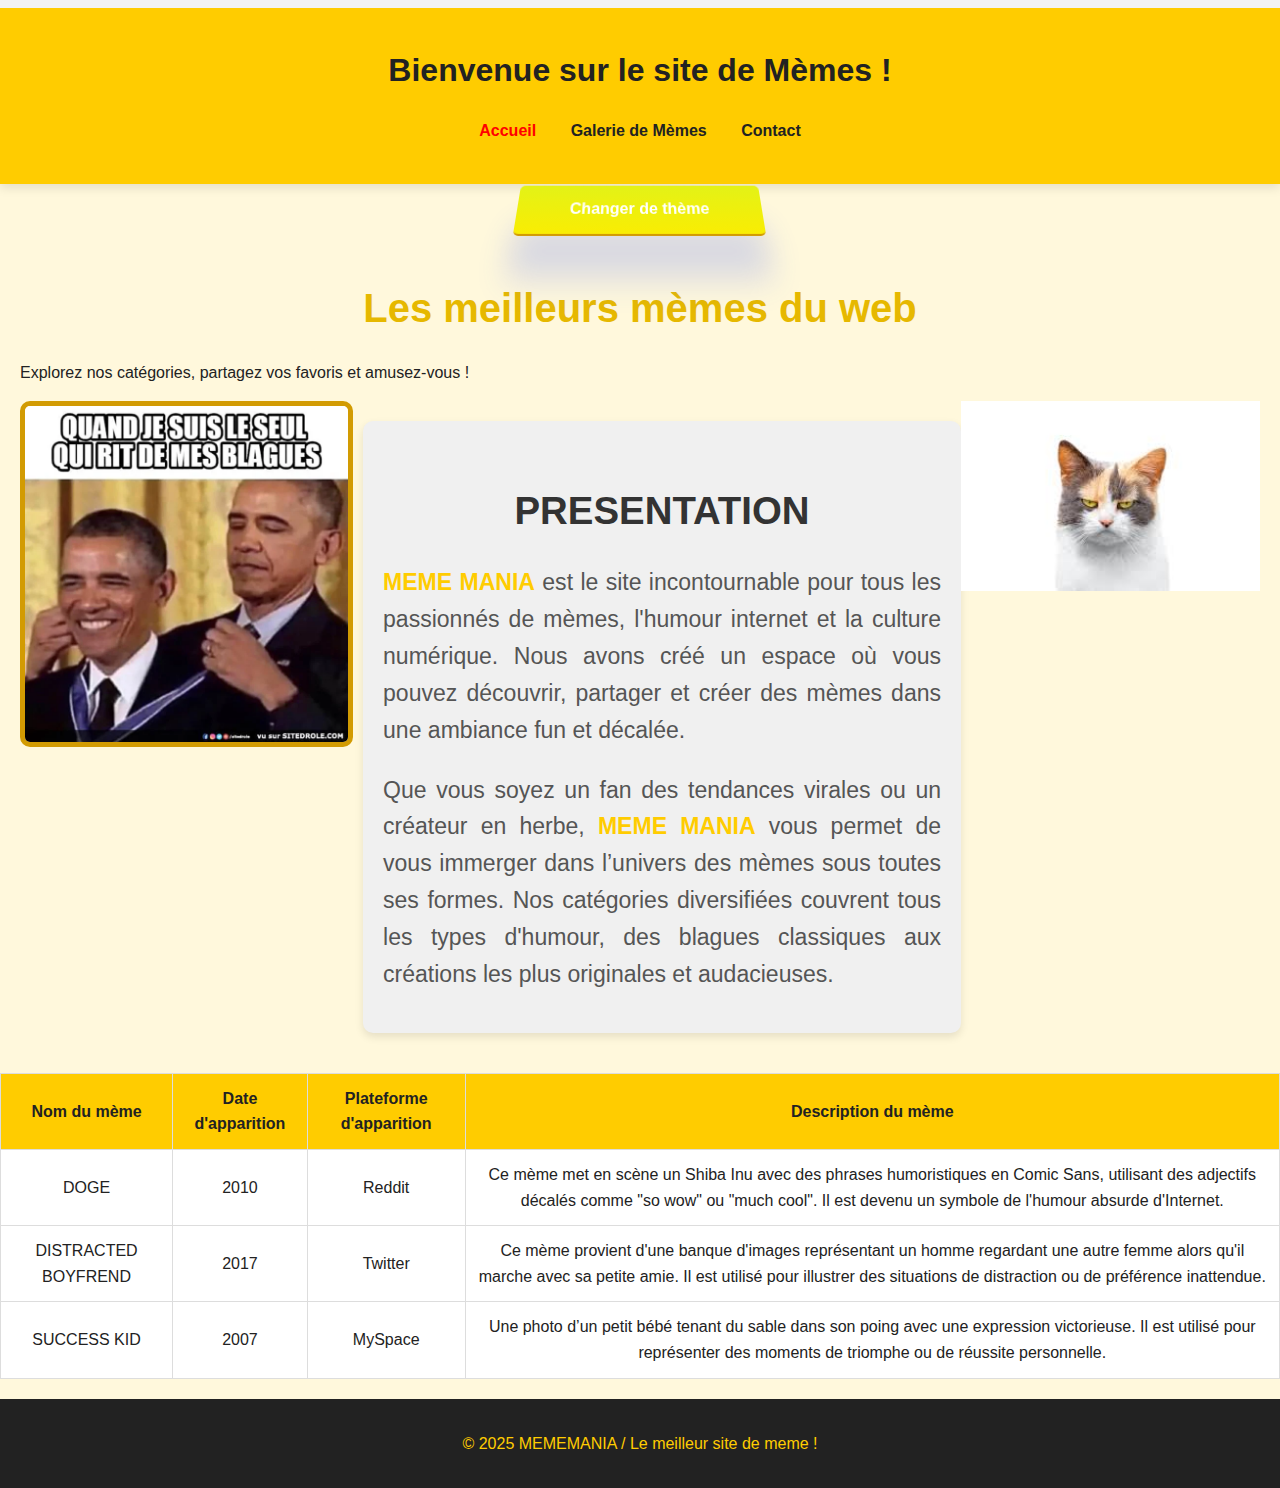
<file: index.html>
<!DOCTYPE html>
<html lang="fr">
<head>
    <meta charset="UTF-8">
    <meta name="viewport" content="width=device-width, initial-scale=1.0">
    <title>MEMEMANIA - Accueil</title>
    <link rel="icon" src="https://www.google.com/url?sa=i&url=https%3A%2F%2Finterlazado.com%2Flas-memes-faces-un-simbolo-de-expresion%2F&psig=AOvVaw2U17g2E2se2DhDFr2nX06d&ust=1741271829217000&source=images&cd=vfe&opi=89978449&ved=0CBQQjRxqFwoTCKiRt6yV84sDFQAAAAAdAAAAABAJ">
    <link rel="stylesheet" href="style.css">
    <script src="script.js" defer></script>

</head>
<body>
    <header> 
        <h1>Bienvenue sur le site de Mèmes !</h1>
        <nav>
            <ul>
                <li><a href="index.html" class="nav-accueil">Accueil</a></li>
                <li><a href="memes.html" >Galerie de Mèmes</a></li>
                <li><a href="contact.html" >Contact</a></li>
            </ul>
        </nav>
    </header>
    <button id="theme-changement">Changer de thème</button>
    <div id="progression-lecture">
        <div id="progression-barre"></div>
    </div>
    <main>
        <h2>Les meilleurs mèmes du web</h2>
        <p>Explorez nos catégories, partagez vos favoris et amusez-vous !</p>
        <div class="contenue">
            <a href="https://fr.memedroid.com/" target="_blank">
                <img id="image1" src="Obama.jpg" alt="Un mème drôle" style="width:100%;max-width:800px;">
            </a>
            <article class="highlighted-article">
                <h3>PRESENTATION</h3>
                <p><span class="highlight">MEME MANIA</span> est le site incontournable pour tous les passionnés de mèmes, l'humour internet et la culture numérique. Nous avons créé un espace où vous pouvez découvrir, partager et créer des mèmes dans une ambiance fun et décalée.</p>
                <p>Que vous soyez un fan des tendances virales ou un créateur en herbe, <span class="highlight">MEME MANIA</span> vous permet de vous immerger dans l’univers des mèmes sous toutes ses formes. Nos catégories diversifiées couvrent tous les types d'humour, des blagues classiques aux créations les plus originales et audacieuses.</p>
            </article>
        <img id="image" src="[data-uri]" alt="Meme chat" style="width:50%;max-width:600px;">
    </main>
    <aside>
        <table>
            <thead>
                <tr>
                    <th>Nom du mème</th>
                    <th>Date d'apparition</th>
                    <th>Plateforme d'apparition</th>
                    <th>Description du mème</th>
                </tr>
            </thead>
            <tbody>
                <tr>
                    <td>DOGE</td>
                    <td>2010</td>
                    <td>Reddit</td>
                    <td>Ce mème met en scène un Shiba Inu avec des phrases humoristiques en Comic Sans, utilisant des adjectifs décalés comme "so wow" ou "much cool". Il est devenu un symbole de l'humour absurde d'Internet.</td>
                </tr>
                <tr>
                    <td>DISTRACTED BOYFREND</td>
                    <td>2017</td>
                    <td>Twitter</td>
                    <td> Ce mème provient d'une banque d'images représentant un homme regardant une autre femme alors qu'il marche avec sa petite amie. Il est utilisé pour illustrer des situations de distraction ou de préférence inattendue.</td>
                </tr>
                <tr>
                    <td>SUCCESS KID</td>
                    <td>2007</td>
                    <td>MySpace</td>
                    <td>Une photo d’un petit bébé tenant du sable dans son poing avec une expression victorieuse. Il est utilisé pour représenter des moments de triomphe ou de réussite personnelle.</td>
                </tr>
            </tbody>
        </table>
    </aside>
    <footer>
        <p>&copy; 2025 MEMEMANIA / Le meilleur site de meme !</p>
    </footer>
</body>
</html>
</file>
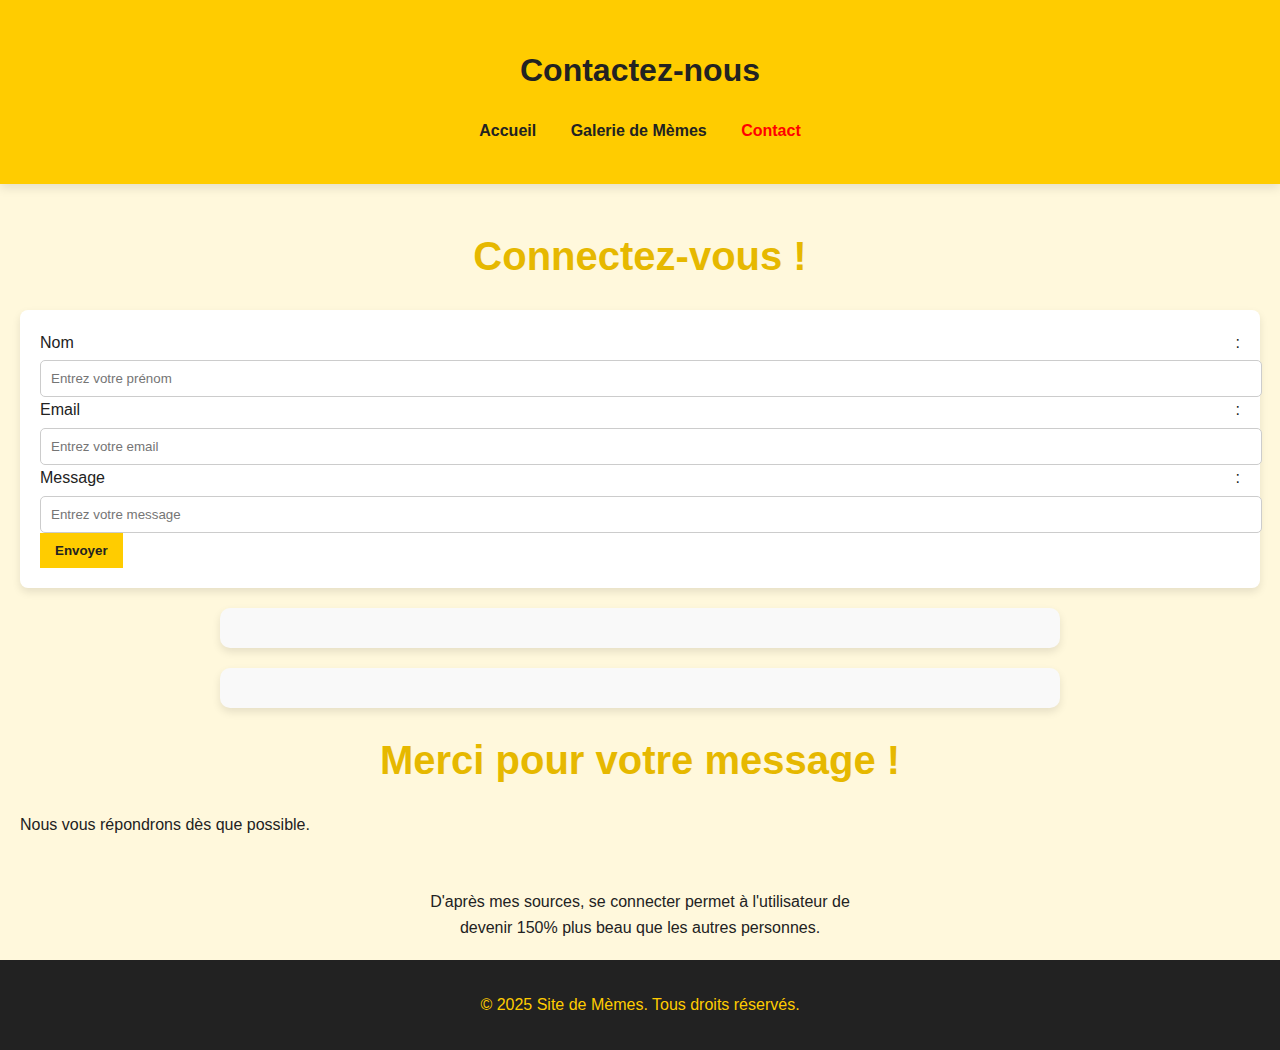
<file: contact.html>
<!DOCTYPE html>
<html lang="fr">
<head>
    <meta charset="UTF-8">
    <meta name="viewport" content="width=device-width, initial-scale=1.0">
    <title>Contact</title>
    <link rel="stylesheet" href="style.css">
</head>
<body>

    <header>
        <h1>Contactez-nous</h1>
        <nav>
            <ul>
                <li><a href="index.html" >Accueil</a></li>
                <li><a href="memes.html" >Galerie de Mèmes</a></li>
                <li> <a href="contact.html" class="nav-accueil">Contact</a></li>
            </ul>
        </nav>
    </header>
    
    <main>
        <h2>Connectez-vous !</h2>
        <h5 id="bonjour"></h5>
        <form id="form_contact">
            <label for="name">Nom :</label>
            <input type="text" id="name" placeholder="Entrez votre prénom" size="30" maxlength="50" />

            <label for="email">Email :</label>
            <input type="email" id="email" placeholder="Entrez votre email" size="30" maxlength="70" />


            <label for="message">Message :</label>
            <input type="text" id="massage" placeholder="Entrez votre message" size="100" maxlength="110" />


            
            <button type="button" value="Valider" id="envoiPrenom"onClick="entreePrenom();">Envoyer</button>
        </form>
        <from id="quizze">
            <P>voici un peutit quizze</P>
            <p class="question">Quel mème représente une grenouille verte souvent utilisée sur internet ? :
                <label for="q1r1">
                  <input type="radio" name="q1" value="r1" id="q1r1" />
                  Crazy Frog
                </label>
                <label for="q1r2">
                  <input type="radio" name="q1" value="r2" id="q1r2" />
                  Pepe the Frog
                </label>
                <label for="q1r3">
                  <input type="radio" name="q1" value="r3" id="q1r3" />
                  Kermit the Frog
                </label>
            </p>
            <p class="question"> D où vient le mème "Is this a pigeon ?"                                  :  
                <label for="q2r1">
                  <input type="radio" name="q2" value="r1" id="q2r1" />
                  D un vieux jeu vidéo oublié
                </label>
                <label for="q2r2">
                  <input type="radio" name="q2" value="r2" id="q2r2" />
                  D un anime japonais des années 90
                </label>
                <label for="q2r3">
                  <input type="radio" name="q2" value="r3" id="q2r3" />
                  D un film de science-fiction des années 80
                </label>
              </p>
            <p class="question">Quel mème est basé sur une image d un homme regardant une autre femme alors qu il est en couple ? :
                <label for="q3r1">
                  <input type="radio" name="q3" value="r1" id="q3r1" />
                  "Distracted Boyfriend"
                </label>
                <label for="q3r2">
                  <input type="radio" name="q3" value="r2" id="q3r2" />
                  "Overly Attached Girlfriend"
                </label>
                <label for="q3r3">
                  <input type="radio" name="q3" value="r3" id="q3r3" />
                  "Success Kid" 
                </label>
            </p>
            <p class="question">Quelle phrase est souvent associée au mème "Hide the Pain Harold" ? :
                <label for="q4r1">
                  <input type="radio" name="q4" value="r1" id="q4r1" />
                  "When Monday hits you too hard"
                </label>
                <label for="q4r2">
                  <input type="radio" name="q4" value="r2" id="q4r2" />
                  "Stay positive, even when you're dying inside" 
                </label>
                <label for="q4r3">
                  <input type="radio" name="q4" value="r3" id="q4r3" />
                  "I love my job, I swear"
                </label>
            </p>
              
            <p class="question">Quel est le nom du chien emblématique du mème "Doge" ? :
                <label for="q5r1">
                  <input type="radio" name="q5" value="r1" id="q5r1" />
                  Golden Retrieve
                </label>
                <label for="q5r2">
                  <input type="radio" name="q5" value="r2" id="q5r2" />
                  Corgi
                </label>
                <label for="q5r3">
                  <input type="radio" name="q5" value="r3" id="q5r3" />
                  Shiba Inu
                </label>
            </p>
            <input type="button" value="VALIDER" id="valider" onClick="calculePoints();"/>

        </from>
        <article id="correction">

        </article>
        <article id="appreciation">

        </article>
        
        
        <section id="confirmation">
            <h2>Merci pour votre message !</h2>
            <p>Nous vous répondrons dès que possible.</p>
            

        </section>
        
    </main>
    <section>
        <p>D'après mes sources, se connecter permet à l'utilisateur de 
            <br/>devenir 150% plus beau que les autres personnes.
        </p>
    </section>

    <footer>
        <p>&copy; 2025 Site de Mèmes. Tous droits réservés.</p>
    </footer>

    <script src="script.js"></script>
</body>
</html>
</file>
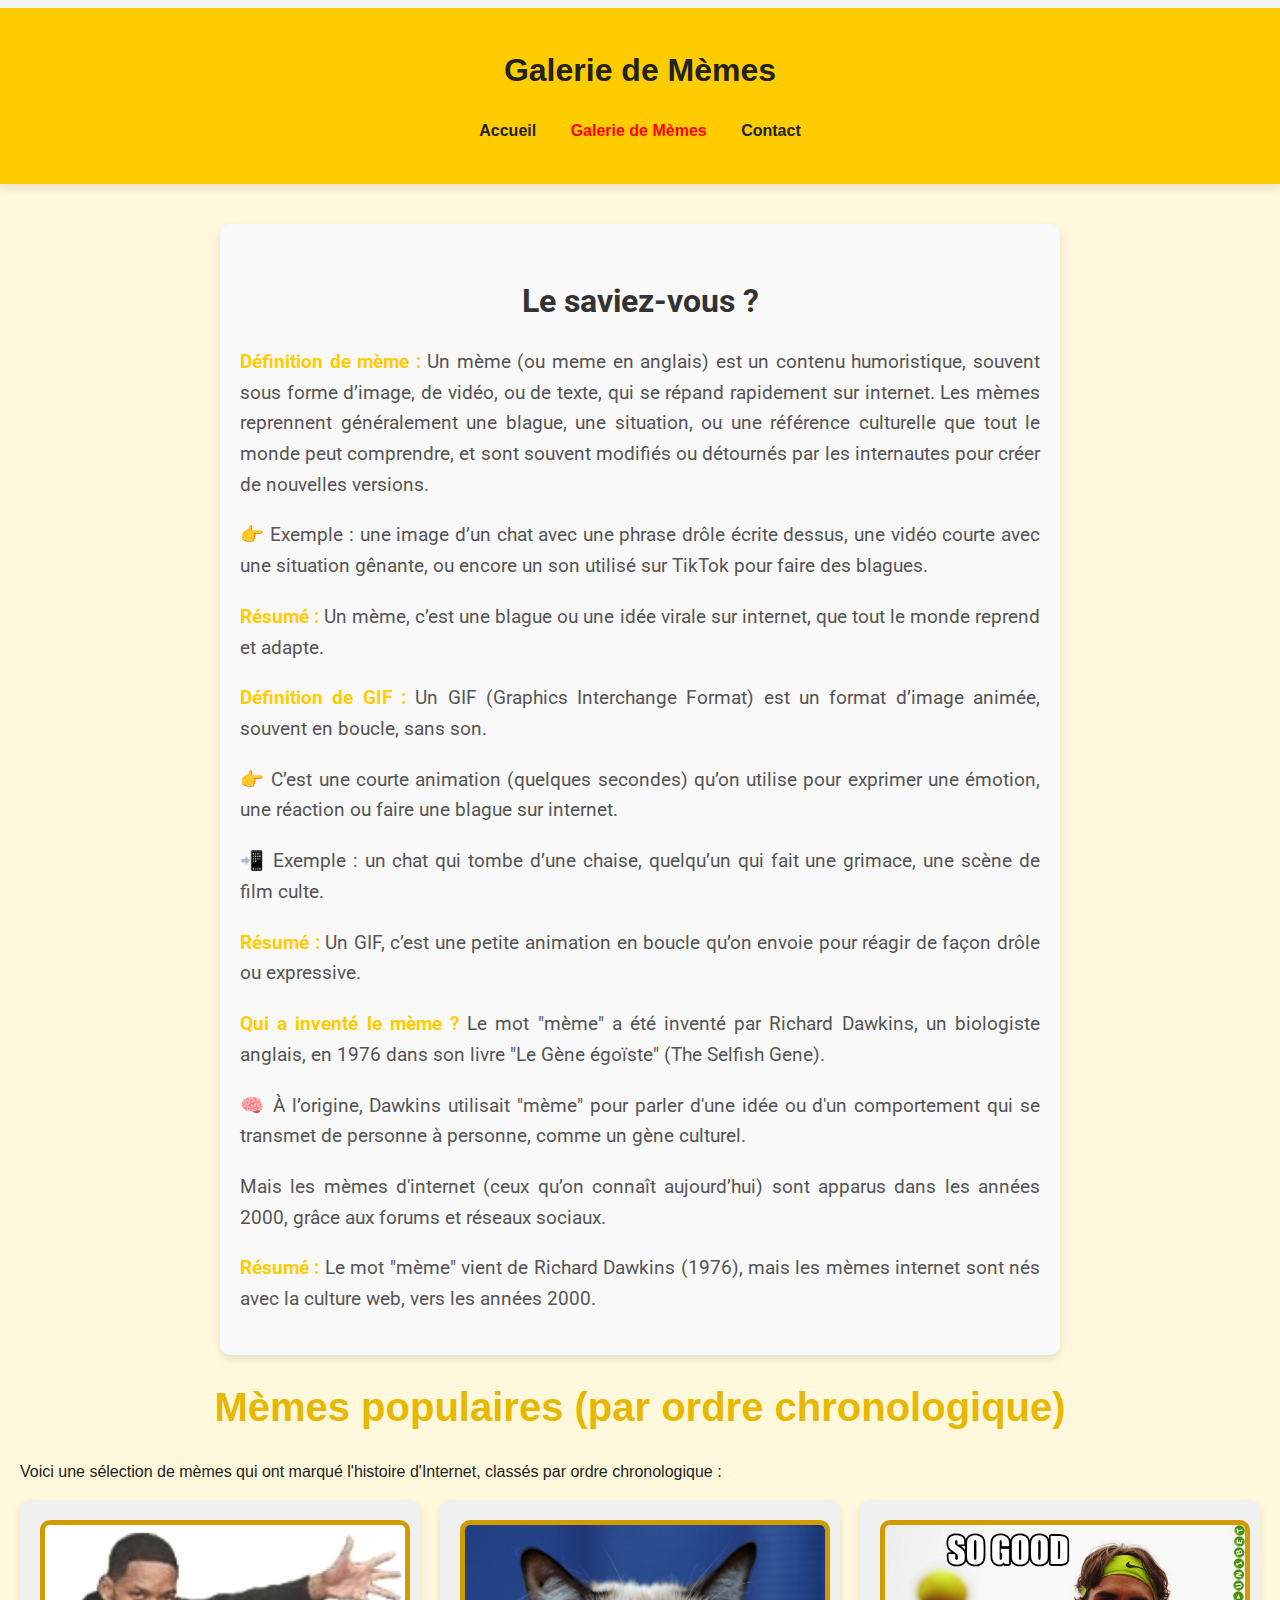
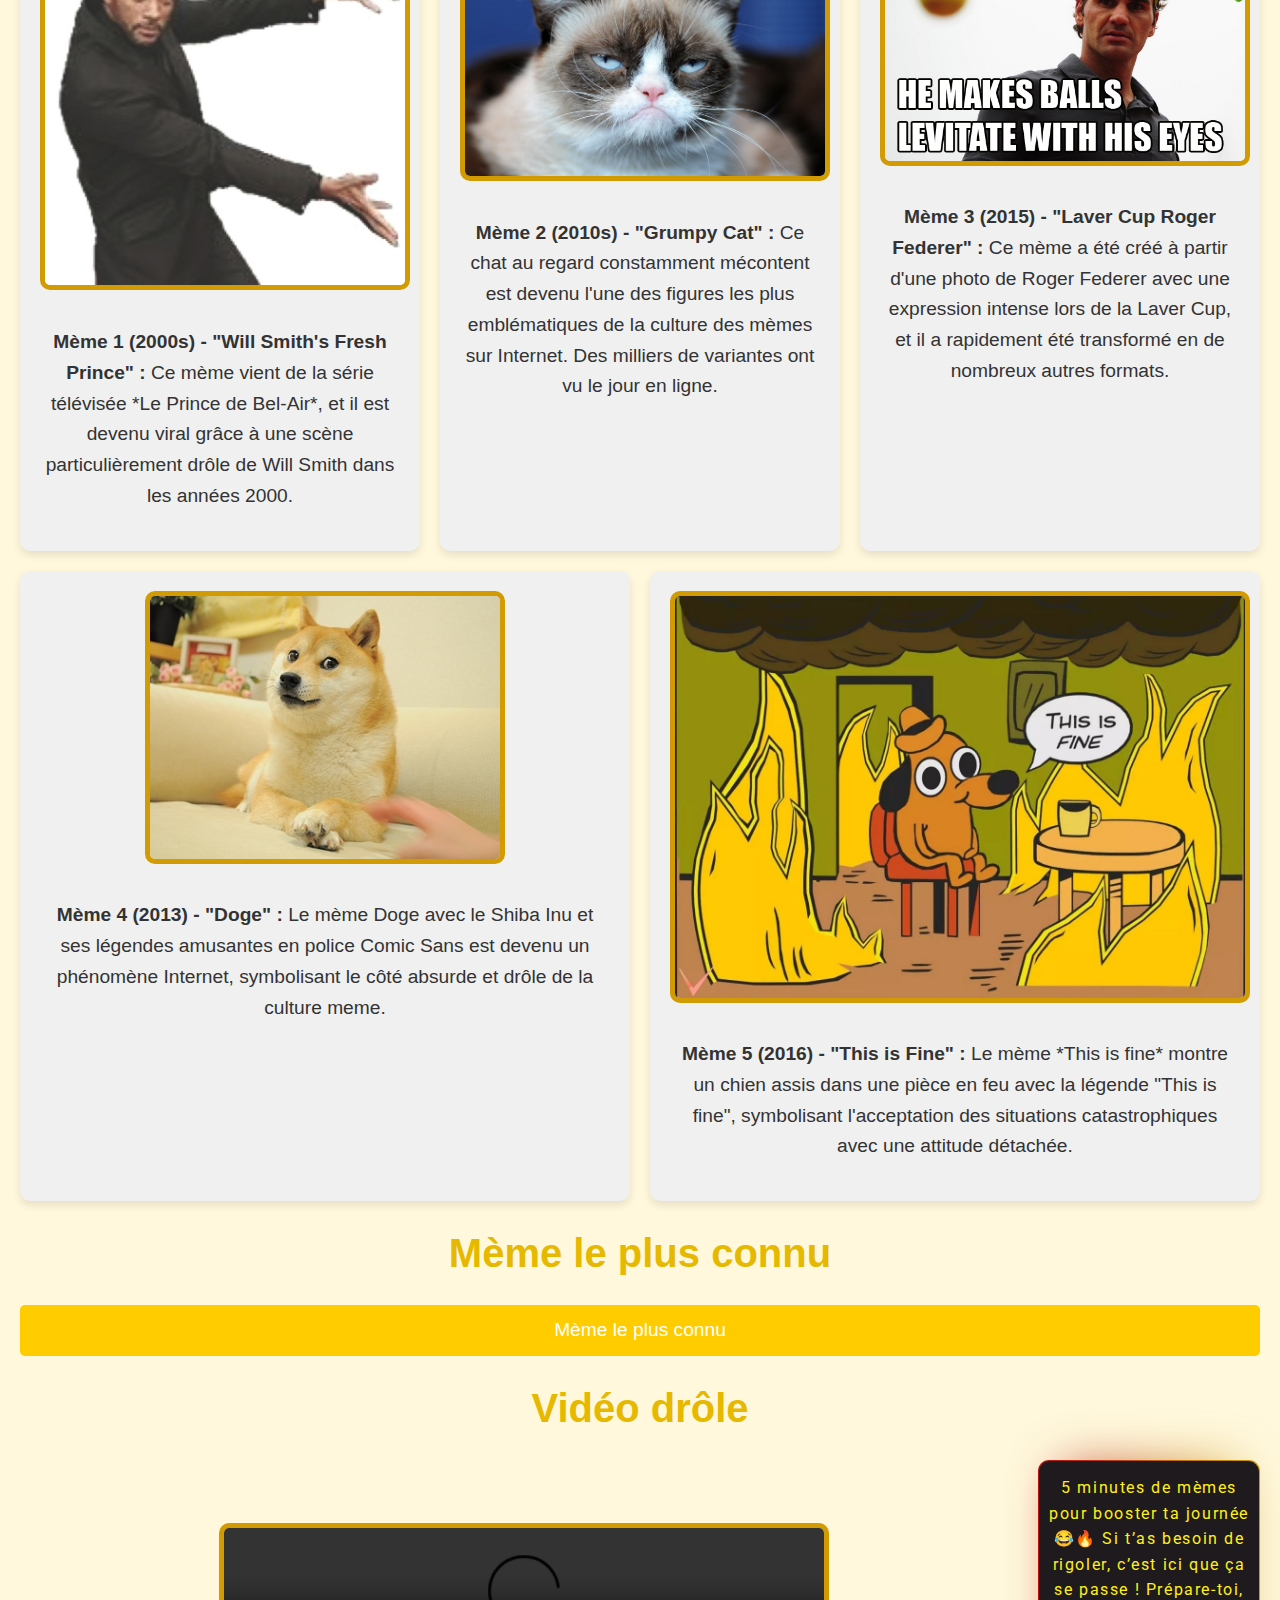
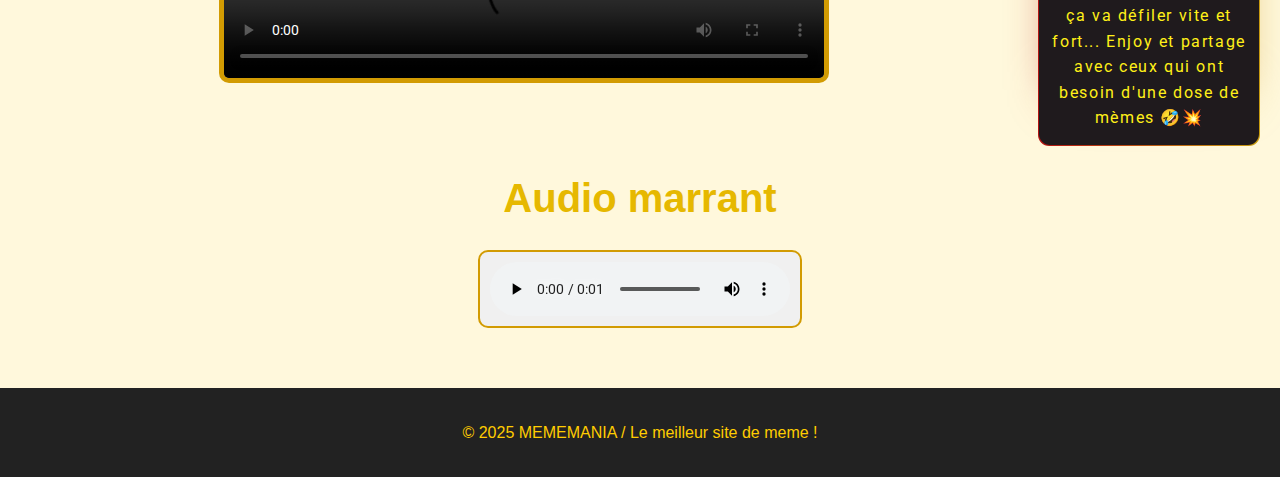
<file: memes.html>
<!DOCTYPE html>
<html lang="fr">
<head>
    <meta charset="UTF-8">
    <meta name="viewport" content="width=device-width, initial-scale=1.0">
    <title>Galerie de Mèmes</title>
    <link rel="stylesheet" href="style.css">
    <link href="https://fonts.googleapis.com/css2?family=Roboto:wght@400;700&display=swap" rel="stylesheet">
</head>
<body>
    <header>
        <h1>Galerie de Mèmes</h1>
        <nav>
            <ul>
                <li><a href="index.html" >Accueil</a></li>
                <li><a href="memes.html" class="nav-accueil">Galerie de Mèmes</a></li>
                <li><a href="contact.html" ">Contact</a></li>
            </ul>
        </nav>
    </header>
    <div id="progression-lecture">
        <div id="progression-barre"></div>
    </div>
    <main>
        <article>
            <h3>Le saviez-vous ?</h3>
            <p><strong>Définition de mème :</strong> Un mème (ou meme en anglais) est un contenu humoristique, souvent sous forme d’image, de vidéo, ou de texte, qui se répand rapidement sur internet. Les mèmes reprennent généralement une blague, une situation, ou une référence culturelle que tout le monde peut comprendre, et sont souvent modifiés ou détournés par les internautes pour créer de nouvelles versions.</p>
            <p>👉 Exemple : une image d’un chat avec une phrase drôle écrite dessus, une vidéo courte avec une situation gênante, ou encore un son utilisé sur TikTok pour faire des blagues.</p>
            <p><strong>Résumé :</strong> Un mème, c’est une blague ou une idée virale sur internet, que tout le monde reprend et adapte.</p>
            
            <p><strong>Définition de GIF :</strong> Un GIF (Graphics Interchange Format) est un format d’image animée, souvent en boucle, sans son.</p>
            <p>👉 C’est une courte animation (quelques secondes) qu’on utilise pour exprimer une émotion, une réaction ou faire une blague sur internet.</p>
            <p>📲 Exemple : un chat qui tombe d’une chaise, quelqu’un qui fait une grimace, une scène de film culte.</p>
            <p><strong>Résumé :</strong> Un GIF, c’est une petite animation en boucle qu’on envoie pour réagir de façon drôle ou expressive.</p>
            
            <p><strong>Qui a inventé le mème ?</strong> Le mot "mème" a été inventé par Richard Dawkins, un biologiste anglais, en 1976 dans son livre "Le Gène égoïste" (The Selfish Gene).</p>
            <p>🧠 À l’origine, Dawkins utilisait "mème" pour parler d'une idée ou d'un comportement qui se transmet de personne à personne, comme un gène culturel.</p>
            <p>Mais les mèmes d'internet (ceux qu’on connaît aujourd’hui) sont apparus dans les années 2000, grâce aux forums et réseaux sociaux.</p>
            <p><strong>Résumé :</strong> Le mot "mème" vient de Richard Dawkins (1976), mais les mèmes internet sont nés avec la culture web, vers les années 2000.</p>
        </article>

        <section>
            <h2>Mèmes populaires (par ordre chronologique)</h2>
            <p>Voici une sélection de mèmes qui ont marqué l'histoire d'Internet, classés par ordre chronologique :</p>
            
            <div class="gallery">
                <!-- Mème 1 -->
                <div class="meme">
                    <img src="smith.jpg" alt="Mème 1">
                    <p><strong>Mème 1 (2000s) - "Will Smith's Fresh Prince" : </strong>Ce mème vient de la série télévisée *Le Prince de Bel-Air*, et il est devenu viral grâce à une scène particulièrement drôle de Will Smith dans les années 2000.</p>
                </div>

                <!-- Mème 2 -->
                <div class="meme">
                    <img src="chat.jpg" alt="Mème 2">
                    <p><strong>Mème 2 (2010s) - "Grumpy Cat" : </strong>Ce chat au regard constamment mécontent est devenu l'une des figures les plus emblématiques de la culture des mèmes sur Internet. Des milliers de variantes ont vu le jour en ligne.</p>
                </div>

                <!-- Mème 3 -->
                <div class="meme">
                    <img src="laver.jpg" alt="Mème 3">
                    <p><strong>Mème 3 (2015) - "Laver Cup Roger Federer" : </strong>Ce mème a été créé à partir d'une photo de Roger Federer avec une expression intense lors de la Laver Cup, et il a rapidement été transformé en de nombreux autres formats.</p>
                </div>

                <!-- Mème 4 -->
                <div class="meme">
                    <img src="doge.jpg" alt="Mème 4">
                    <p><strong>Mème 4 (2013) - "Doge" : </strong>Le mème Doge avec le Shiba Inu et ses légendes amusantes en police Comic Sans est devenu un phénomène Internet, symbolisant le côté absurde et drôle de la culture meme.</p>
                </div>

                <!-- Mème 5 -->
                <div class="meme">
                    <img src="this_is_fine.jpg" alt="Mème 5">
                    <p><strong>Mème 5 (2016) - "This is Fine" : </strong>Le mème *This is fine* montre un chien assis dans une pièce en feu avec la légende "This is fine", symbolisant l'acceptation des situations catastrophiques avec une attitude détachée.</p>
                </div>
            </div>
        </section>

        <section>
            <h2>Mème le plus connu</h2>
            <a href="memesconnues.html" class="btn">Mème le plus connu</a>
        </section>

        <section>
            <h2>Vidéo drôle</h2>
            <div class="video-card-container">
                <video controls width="600">
                    <source src="videos.mp4" type="video/mp4">
                    Votre navigateur ne supporte pas la balise vidéo.
                </video>
                <!-- From Uiverse.io by JAE2Dev --> 
                <div class="card">
                    <div class="card-info">
                        <p class="title">5 minutes de mèmes pour booster ta journée 😂🔥 Si t’as besoin de rigoler, c’est ici que ça se passe ! Prépare-toi, ça va défiler vite et fort... Enjoy et partage avec ceux qui ont besoin d'une dose de mèmes 🤣💥</p>
                    </div>
                </div>
            </div>
        </section>

        <section>
            <h2>Audio marrant</h2>
            <audio controls>
                <source src="audio.mp3" >
                
            </audio>
        </section>
    </main>

    <footer>
        <p>&copy; 2025 MEMEMANIA / Le meilleur site de meme !</p>
    </footer>
</body>
</html>
</file>
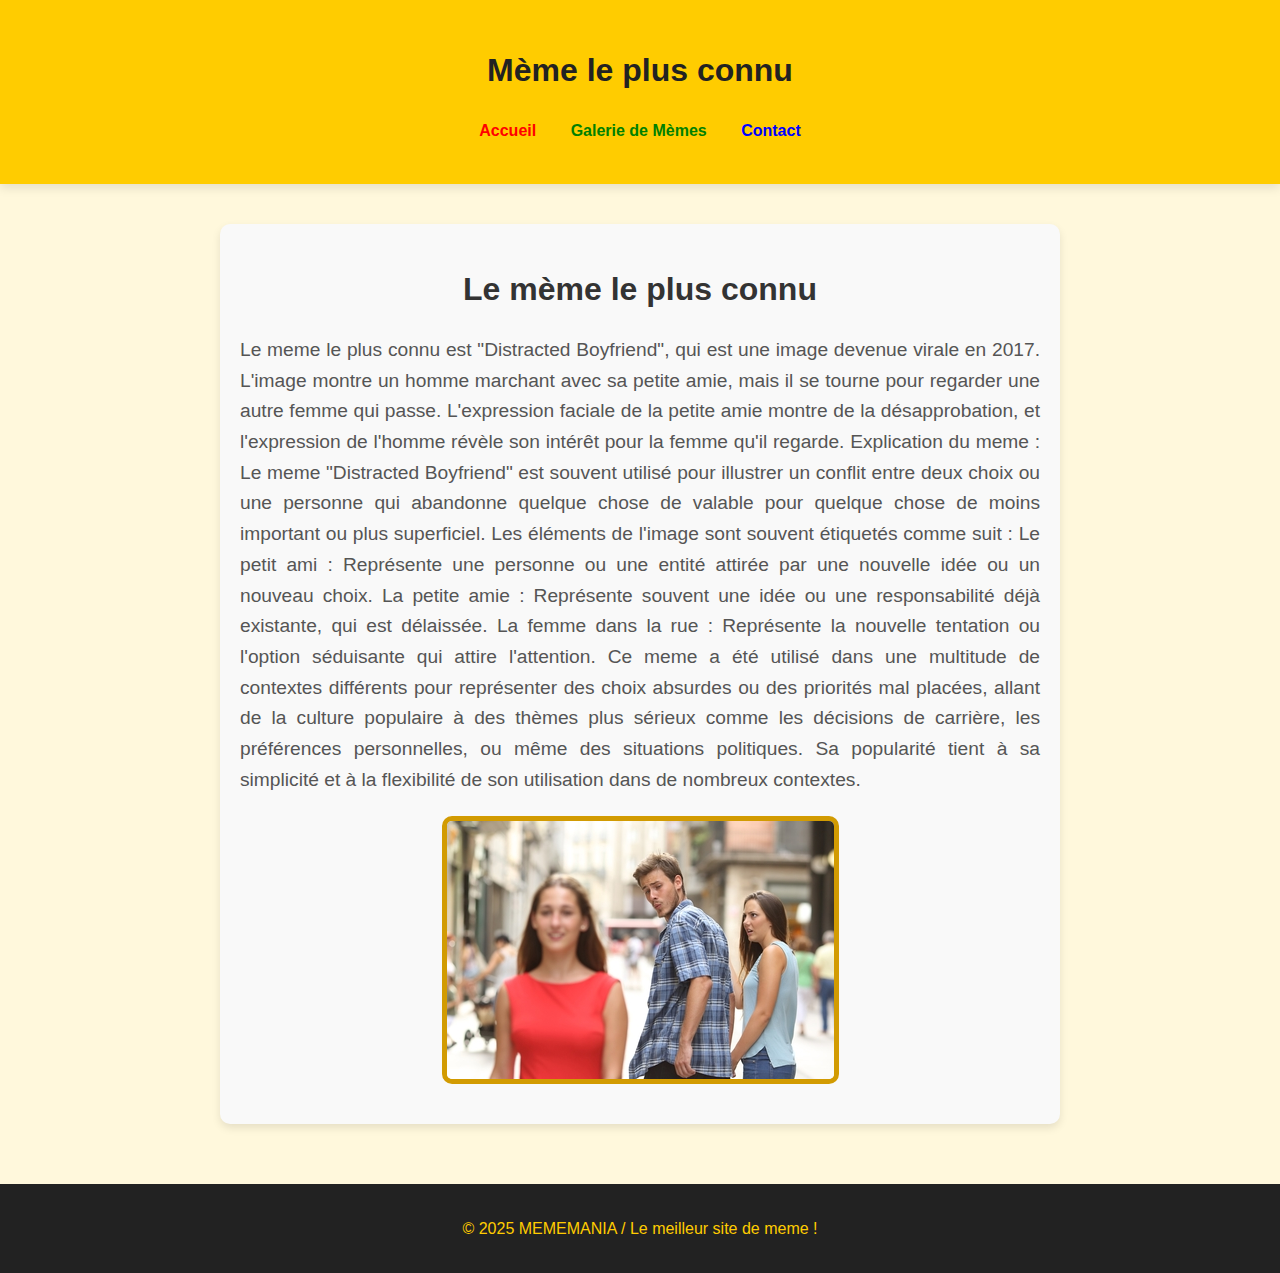
<file: memesconnues.html>
<!DOCTYPE html>
<html lang="fr">
<head>
    <meta charset="UTF-8">
    <meta name="viewport" content="width=device-width, initial-scale=1.0">
    <title>Mème le plus connu</title>
    <link rel="stylesheet" href="style.css">
</head>
<body>
    <header>
        <h1>Mème le plus connu</h1>
        <nav>
            <ul>
                <li><a href="index.html" class="nav-accueil">Accueil</a></li>
                <li><a href="memes.html" class="nav-memes">Galerie de Mèmes</a></li>
                <li><a href="contact.html" class="nav-contact">Contact</a></li>
            </ul>
        </nav>
    </header>
    
    <main>
        <article>
            <h2>Le mème le plus connu</h2>
            <p>Le meme le plus connu est  "Distracted Boyfriend", qui est une image devenue virale en 2017. L'image montre un homme marchant avec sa petite amie, mais il se tourne pour regarder une autre femme qui passe. L'expression faciale de la petite amie montre de la désapprobation, et l'expression de l'homme révèle son intérêt pour la femme qu'il regarde.

                Explication du meme :
                Le meme "Distracted Boyfriend" est souvent utilisé pour illustrer un conflit entre deux choix ou une personne qui abandonne quelque chose de valable pour quelque chose de moins important ou plus superficiel. Les éléments de l'image sont souvent étiquetés comme suit :
                
                Le petit ami : Représente une personne ou une entité attirée par une nouvelle idée ou un nouveau choix.
                La petite amie : Représente souvent une idée ou une responsabilité déjà existante, qui est délaissée.
                La femme dans la rue : Représente la nouvelle tentation ou l'option séduisante qui attire l'attention.
                Ce meme a été utilisé dans une multitude de contextes différents pour représenter des choix absurdes ou des priorités mal placées, allant de la culture populaire à des thèmes plus sérieux comme les décisions de carrière, les préférences personnelles, ou même des situations politiques.
                
                Sa popularité tient à sa simplicité et à la flexibilité de son utilisation dans de nombreux contextes.</p>
            <img src="Db.jpg" alt="Distractedboy">
        </article>
    </main>

    <footer>
        <p>&copy; 2025 MEMEMANIA / Le meilleur site de meme !</p>
    </footer>
</body>
</html>
</file>
<file: style.css>
/* === Styles généraux === */
body {
    font-family: Arial, sans-serif; /* Police principale */
    line-height: 1.6; /* Espacement entre les lignes pour améliorer la lisibilité */
    margin: 0; /* Supprime les marges par défaut du navigateur */
    padding: 0; /* Supprime les espacements internes */
    background-color: #fff8dc; /* Couleur de fond jaune pâle */
    color: #222; /* Couleur du texte sombre pour un bon contraste */
}

body.dark-theme {
    background-color: #222; /* Couleur de fond sombre */
    color: #554400; /* Couleur du texte clair pour un bon contraste */
}

body.dark-theme nav ul li a {
    color: #000000; /* Couleur des liens du menu en thème sombre */
}

body.dark-theme footer {
    background-color: #444; /* Couleur de fond du bas de page en thème sombre */
    color: #fff8dc; /* Couleur du texte du bas de page en thème sombre */
}

/* === Header (En-tête) === */
header {
    background: #ffcc00; /* Couleur de fond jaune vif */
    color: #222; /* Texte foncé pour le contraste */
    padding: 1.5rem 0; /* Espacement interne (haut et bas) */
    text-align: center; /* Centre le texte */
    box-shadow: 0px 4px 10px rgba(0, 0, 0, 0.1); /* Ombre légère pour un effet en relief */
}

/* === Navigation (Menu) === */
nav ul {
    list-style: none; /* Supprime les puces des listes */
    padding: 0; /* Supprime le padding par défaut */
}

nav ul li {
    display: inline; /* Affiche les éléments en ligne */
    margin: 0 15px; /* Espacement horizontal entre les liens */
}

nav ul li a {
    color: #222; /* Couleur des liens */
    text-decoration: none; /* Supprime le soulignement des liens */
    font-weight: bold; /* Met en gras */
    transition: color 0.3s; /* Animation fluide sur le changement de couleur */
}

nav ul li a:hover {
    color: #fff; /* Change la couleur au survol */
}

/* === Section principale === */
main {
    padding: 20px; /* Ajoute de l'espace autour du contenu principal */
}

/* === Tableaux (Mèmes) === */
table {
    width: 100%; /* Largeur complète du conteneur */
    border-collapse: collapse; /* Supprime les espaces entre les bordures */
    background: #fff; /* Fond blanc pour bien contraster avec les bordures */
}

table th, table td {
    padding: 12px; /* Ajoute de l’espace autour du texte */
    border: 1px solid #ddd; /* Ajoute des bordures grises aux cellules */
    text-align: center; /* Centre le texte dans les cellules */
}

table th {
    background: #ffcc00; /* Couleur jaune pour l’en-tête du tableau */
    color: #222; /* Texte foncé pour un bon contraste */
}

/* === Formulaire de contact === */
form {
    background: #fff; /* Fond blanc */
    padding: 20px; /* Ajoute de l’espace interne */
    border-radius: 8px; /* Arrondit légèrement les bords */
    box-shadow: 0px 4px 8px rgba(0, 0, 0, 0.1); /* Ajoute une ombre légère */
}

form input, form textarea {
    width: 100%; /* Champs prenant toute la largeur */
    padding: 10px; /* Espacement interne */
    margin-top: 5px; /* Espacement entre les champs */
    border: 1px solid #ccc; /* Bordure grise */
    border-radius: 5px; /* Arrondi des bords */
}

/* === Bouton du formulaire === */
button {
    background: #ffcc00; /* Couleur jaune */
    color: #222; /* Texte sombre pour contraste */
    border: none; /* Supprime la bordure */
    padding: 10px 15px; /* Espacement interne */
    cursor: pointer; /* Affiche une main au survol */
    font-weight: bold; /* Texte en gras */
    transition: background 0.3s; /* Animation fluide */
}

button:hover {
    background: #e6b800; /* Assombrit légèrement le jaune au survol */
}

/* === Pied de page (Footer) === */
footer {
    background: #222; /* Fond noir */
    color: #ffcc00; /* Texte jaune */
    text-align: center; /* Centre le texte */
    padding: 1rem 0; /* Espacement interne */
    margin-top: 20px; /* Espacement avant le footer */
}

button#theme-toggle {
    display: block;
    margin: 20px auto; /* Centrer le bouton horizontalement et ajouter une marge verticale */
    padding: 10px 20px; /* Ajouter un peu de padding pour rendre le bouton plus grand */
    font-size: 16px; /* Augmenter la taille de la police pour le bouton */
}

/* Centrer et justifier les textes */
body {
    text-align: center;
}

main {
    text-align: justify;
}

/* Centrer les images */
#imgage1 {
    display: block;
    margin-left: auto;
    margin-right: auto;
}

/* Styles spécifiques pour le titre "Les meilleurs mèmes du web" */
main h2 {
    text-align: center; /* Centrer le texte */
    font-size: 2.5rem; /* Augmenter la taille de la police */
    font-weight: bold; /* Mettre le texte en gras */
    color: #e6b800; /* Couleur du texte pour le mettre en avant */
    margin-top: 20px; /* Ajouter un espace au-dessus */
    margin-bottom: 20px; /* Ajouter un espace en-dessous */
}

#image {
    display: block;
    margin-left: auto;
    margin-right: auto;
}
#quizze {
    display:none;
}

button#theme-changement {
    font-size: 16px;
    padding: 1em 3.3em;
    cursor: pointer;
    transform: perspective(200px) rotateX(15deg);
    color: white;
    font-weight: 900;
    border: none;
    border-radius: 5px;
    background: linear-gradient(
      0deg,
      rgb(249, 237, 3) 0%,
      rgb(227, 242, 23) 100%
    );
    box-shadow: rgba(63, 94, 251, 0.2) 0px 40px 29px 0px;
    will-change: transform;
    transition: all 0.3s;
    border-bottom: 2px solid #d29b02;
}

button#theme-changement:hover {
    transform: perspective(180px) rotateX(30deg) translateY(2px);
}

button#theme-changement:active {
    transform: perspective(170px) rotateX(36deg) translateY(5px);
}

.nav-accueil {
    color: red;
}

.nav-memes {
    color: green;
}

.nav-contact {
    color: blue;
}

.contenue {
    display: flex;
    justify-content: space-between;
    align-items: flex-start; /* Aligne les éléments en haut */
}

.contenue img {
    max-width: 50%;
}

.highlighted-article {
    max-width: 45%;
    margin-left: 20px;
    font-size: 1.2em; /* Augmente la taille du texte */
    background-color: #f0f0f0; /* Couleur de fond pour mettre en avant */
    padding: 20px; /* Ajoute du padding pour l'espacement interne */
    border-radius: 10px; /* Arrondit les coins */
    box-shadow: 0 4px 8px rgba(0, 0, 0, 0.1); /* Ajoute une ombre */
}

.highlight {
    color: #ffcc00; /* Couleur jaune pour mettre en avant */
    font-weight: bold; /* Texte en gras */
}

.contenue img#image1 {
    max-width: 50%;
    border: 5px solid #d29b02; /* Bordure jaune foncé */
    border-radius: 10px; /* Arrondit les coins de l'image */
}

.gallery {
    display: flex;
    flex-wrap: wrap;
    justify-content: space-between;
    gap: 20px;
}

.meme {
    flex: 1 1 calc(33.333% - 20px); /* 3 mèmes par ligne avec un espace de 20px */
    box-sizing: border-box;
    background-color: #f0f0f0; /* Couleur de fond pour mettre en avant */
    padding: 20px; /* Ajoute du padding pour l'espacement interne */
    border-radius: 10px; /* Arrondit les coins */
    box-shadow: 0 4px 8px rgba(0, 0, 0, 0.1); /* Ajoute une ombre */
    text-align: center; /* Centre le texte */
}

.meme img {
    max-width: 100%;
    border: 5px solid #d29b02; /* Bordure jaune foncé */
    border-radius: 10px; /* Arrondit les coins de l'image */
    margin-bottom: 10px; /* Espace entre l'image et la description */
}

.meme p {
    font-size: 1.2em; /* Augmente la taille du texte */
    color: #333; /* Couleur du texte */
}

article {
    max-width: 800px;
    margin: 0 auto;
    padding: 20px;
    background-color: #f9f9f9;
    border-radius: 10px;
    box-shadow: 0 4px 8px rgba(0, 0, 0, 0.1);
}

article h2 {
    font-size: 2em;
    color: #333;
    margin-bottom: 20px;
    text-align: center;
}

article p {
    font-size: 1.2em;
    line-height: 1.6;
    color: #555;
    margin-bottom: 20px;
}

article img {
    display: block;
    max-width: 100%;
    height: auto;
    margin: 20px auto;
    border: 5px solid #d29b02; /* Bordure jaune foncé */
    border-radius: 10px; /* Arrondit les coins de l'image */
}

article ul {
    list-style-type: disc;
    margin-left: 20px;
}

article ul li {
    margin-bottom: 10px;
}

/* Styles pour le bouton */
.btn {
    display: inline-block;
    padding: 10px 20px;
    margin: 20px auto; /* Centrer le bouton horizontalement */
    font-size: 1.2em;
    color: #fff;
    background-color: #ffcc00;
    border: none;
    border-radius: 5px;
    text-decoration: none;
    text-align: center;
    cursor: pointer;
    transition: background-color 0.3s ease;
    font-family: 'Arial', sans-serif; 
}

.btn:hover {
    background-color: #e6b800;
}

/* Centrer le conteneur du bouton */
section h2 + .btn {
    display: flex;
    justify-content: center;
}
/* Barre de progression de lecture */
#progression-lecture {
    position: fixed;
    width: 100%;
    height: 8px;
    top: 0;
    left: 0;
    background: #f3f3f3;
    z-index: 1000;
}

#progression-barre {
    height: 100%;
    width: 0;
    background: #fa5b1b;
}


/* Conteneur pour aligner la vidéo et la carte */
.video-card-container {
    display: flex;
    align-items: center;
    justify-content: center;
    gap: 20px; /* Espace entre la vidéo et la carte */
}

/* Centrer la vidéo et ajouter une bordure */
video {
    display: block;
    margin: 20px auto;
    border: 5px solid #d29b02;
    border-radius: 10px;
}

/* Centrer et styliser l'audio */
audio {
    display: block;
    margin: 20px auto;
    border: 2px solid #d29b02;
    border-radius: 10px;
    padding: 10px;
    background-color: #f0f0f0;
}

/* Styles pour la carte */
.card {
    --background: linear-gradient(to right, #b31313 0%, #c89d11 100%);
    width: 220px; /* Augmenter la largeur de la carte */
    height: 284px; /* Augmenter la hauteur de la carte */
    padding: 0.9px;
    border-radius: 0.7rem;
    overflow: visible;
    background: #f7ba2b;
    background: var(--background);
    position: relative;
    z-index: 1;
    margin-left: -10px; /* Déplacer légèrement la carte vers la gauche */
}

.card::after {
    position: absolute;
    content: "";
    top: -22px;
    left: 0px;
    right: 0;
    z-index: -1;
    height: 100%;
    width: 100%;
    transform: scale(0.76);
    filter: blur(34.5px);
    background: #f7ba2b;
    background: var(--background);
    transition: opacity 0.5s;
}

.card-info {
    --color: #1f1a1d;
    background: var(--color);
    color: var(--color);
    display: flex;
    justify-content: center;
    align-items: center;
    width: 100%;
    height: 100%;
    overflow: visible;
    border-radius: 0.7rem;
    font-family: 'Roboto', sans-serif; /* Appliquer la police Roboto */
}

.card .title {
    font-weight: 400; /* Utiliser le poids normal de la police */
    letter-spacing: 0.1em; /* Ajuster l'espacement des lettres */
    color: #fff018;
    text-align: center; /* Centrer le texte */
    padding: 10px; /* Ajouter du padding pour l'espacement interne */
}

/* Hover */
.card:hover::after {
    opacity: 0.6;
    padding: 0.7rem 0;
    top: 18px;
    transition: 0.6s;
}

.card:hover .card-info {
    color: #ffd240;
    transition: color 1s;
}

/* Styles pour l'article */
article {
    max-width: 800px;
    margin: 20px auto;
    padding: 20px;
    background-color: #f9f9f9;
    border-radius: 10px;
    box-shadow: 0 4px 8px rgba(0, 0, 0, 0.1);
    font-family: 'Roboto', sans-serif;
}

article h3 {
    font-size: 2em;
    color: #333;
    margin-bottom: 20px;
    text-align: center;
}

article p {
    font-size: 1.2em;
    line-height: 1.6;
    color: #555;
    margin-bottom: 20px;
}

article strong {
    color: #ffcc00;
}

article ul {
    list-style-type: disc;
    margin-left: 20px;
}

article ul li {
    margin-bottom: 10px;
}
</file>
